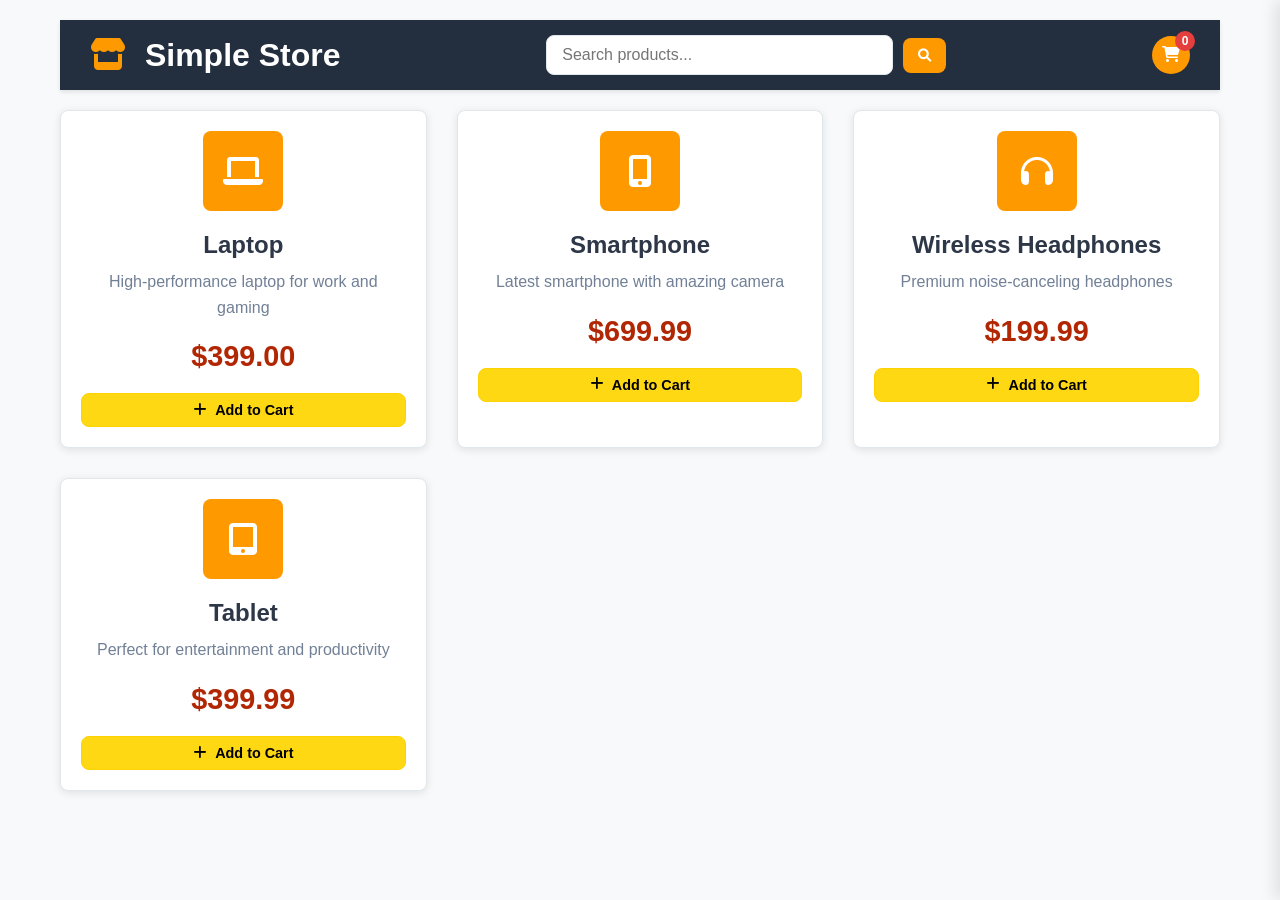
<file: index.html>
<!DOCTYPE html>
<html lang="en">
<head>
    <meta charset="UTF-8">
    <meta name="viewport" content="width=device-width, initial-scale=1.0">
    <title>Simple Store</title>
    <link rel="stylesheet" href="styles.css">
    <link href="https://cdnjs.cloudflare.com/ajax/libs/font-awesome/6.0.0/css/all.min.css" rel="stylesheet">
</head>
<body>
    <div class="container">
        <header class="header">
            <h1><i class="fas fa-store"></i> Simple Store</h1>
            <div class="search-container">
                <input type="text" id="searchInput" placeholder="Search products..." class="search-input">
                <button onclick="searchProducts()" class="search-btn">
                    <i class="fas fa-search"></i>
                </button>
            </div>
            <div class="cart-icon" onclick="toggleCart()">
                <i class="fas fa-shopping-cart"></i>
                <span class="cart-count" id="cartCount">0</span>
            </div>
        </header>

        <main class="main-content">
            <section class="products-grid">
                <div class="product-card">
                    <div class="product-image">
                        <i class="fas fa-laptop"></i>
                    </div>
                    <div class="product-info">
                        <h3>Laptop</h3>
                        <p class="description">High-performance laptop for work and gaming</p>
                        <div class="price">$399.00</div>
                        <button class="add-to-cart" onclick="addToCart('Laptop', 399.00)">
                            <i class="fas fa-plus"></i> Add to Cart
                        </button>
                    </div>
                </div>

                <div class="product-card">
                    <div class="product-image">
                        <i class="fas fa-mobile-alt"></i>
                    </div>
                    <div class="product-info">
                        <h3>Smartphone</h3>
                        <p class="description">Latest smartphone with amazing camera</p>
                        <div class="price">$699.99</div>
                        <button class="add-to-cart" onclick="addToCart('Smartphone', 699.99)">
                            <i class="fas fa-plus"></i> Add to Cart
                        </button>
                    </div>
                </div>

                <div class="product-card">
                    <div class="product-image">
                        <i class="fas fa-headphones"></i>
                    </div>
                    <div class="product-info">
                        <h3>Wireless Headphones</h3>
                        <p class="description">Premium noise-canceling headphones</p>
                        <div class="price">$199.99</div>
                        <button class="add-to-cart" onclick="addToCart('Wireless Headphones', 199.99)">
                            <i class="fas fa-plus"></i> Add to Cart
                        </button>
                    </div>
                </div>

                <div class="product-card">
                    <div class="product-image">
                        <i class="fas fa-tablet-alt"></i>
                    </div>
                    <div class="product-info">
                        <h3>Tablet</h3>
                        <p class="description">Perfect for entertainment and productivity</p>
                        <div class="price">$399.99</div>
                        <button class="add-to-cart" onclick="addToCart('Tablet', 399.99)">
                            <i class="fas fa-plus"></i> Add to Cart
                        </button>
                    </div>
                </div>
            </section>
        </main>

        <!-- Shopping Cart Sidebar -->
        <div class="cart-sidebar" id="cartSidebar">
            <div class="cart-header">
                <h2><i class="fas fa-shopping-cart"></i> Shopping Cart</h2>
                <button class="close-cart" onclick="toggleCart()">
                    <i class="fas fa-times"></i>
                </button>
            </div>
            <div class="cart-items" id="cartItems">
                <!-- Cart items will be dynamically added here -->
            </div>
            <div class="cart-footer">
                <div class="total">
                    <span>Total:</span>
                    <span id="cartTotal">$0.00</span>
                </div>
                <button class="payment-btn" onclick="processPayment()">
                    <i class="fas fa-credit-card"></i> Proceed to Payment
                </button>
            </div>
        </div>

        <!-- Payment Modal -->
        <div class="modal" id="paymentModal">
            <div class="modal-content">
                <div class="modal-header">
                    <h2><i class="fas fa-credit-card"></i> Payment</h2>
                    <button class="close-modal" onclick="closePaymentModal()">
                        <i class="fas fa-times"></i>
                    </button>
                </div>
                <div class="modal-body">
                    <div class="payment-summary">
                        <h3>Order Summary</h3>
                        <div id="paymentItems"></div>
                        <div class="payment-total">
                            <strong>Total: <span id="paymentTotal">$0.00</span></strong>
                        </div>
                    </div>
                    <form class="payment-form">
                        <div class="form-group">
                            <label for="cardName">Cardholder Name</label>
                            <input type="text" id="cardName" required>
                        </div>
                        <div class="form-group">
                            <label for="cardNumber">Card Number</label>
                            <input type="text" id="cardNumber" placeholder="1234 5678 9012 3456" required>
                        </div>
                        <div class="form-row">
                            <div class="form-group">
                                <label for="expiry">Expiry Date</label>
                                <input type="text" id="expiry" placeholder="MM/YY" required>
                            </div>
                            <div class="form-group">
                                <label for="cvv">CVV</label>
                                <input type="text" id="cvv" placeholder="123" required>
                            </div>
                        </div>
                        <button type="submit" class="pay-btn">
                            <i class="fas fa-lock"></i> Pay Now
                        </button>
                    </form>
                </div>
            </div>
        </div>
    </div>

    <script src="script.js"></script>
</body>
</html>
</file>
<file: styles.css>
* {
    margin: 0;
    padding: 0;
    box-sizing: border-box;
}

body {
    font-family: 'Segoe UI', Tahoma, Geneva, Verdana, sans-serif;
    background: #f8f9fa;
    min-height: 100vh;
    color: #333;
}

.container {
    max-width: 1200px;
    margin: 0 auto;
    padding: 20px;
    position: relative;
}

/* Header */
.header {
    display: flex;
    justify-content: space-between;
    align-items: center;
    background: #232F3E;
    padding: 15px 30px;
    margin-bottom: 20px;
    box-shadow: 0 2px 4px rgba(0, 0, 0, 0.1);
}

.header h1 {
    color: #ffffff;
    font-size: 2rem;
    font-weight: 700;
}

.header h1 i {
    color: #FF9900;
    margin-right: 10px;
}

.search-container {
    display: flex;
    align-items: center;
    gap: 10px;
    flex: 1;
    max-width: 400px;
    margin: 0 20px;
}

.search-input {
    flex: 1;
    padding: 10px 15px;
    border: 1px solid #e1e8ed;
    border-radius: 8px;
    font-size: 1rem;
    background: white;
    color: #333;
}

.search-input:focus {
    outline: none;
    border-color: #FF9900;
    box-shadow: 0 0 0 3px rgba(255, 153, 0, 0.1);
}

.search-btn {
    background: #FF9900;
    color: white;
    border: none;
    padding: 10px 15px;
    border-radius: 8px;
    cursor: pointer;
    transition: all 0.3s ease;
}

.search-btn:hover {
    background: #e47911;
    transform: scale(1.05);
}

.cart-icon {
    position: relative;
    cursor: pointer;
    padding: 10px;
    border-radius: 50%;
    background: #FF9900;
    color: white;
    transition: all 0.3s ease;
}

.cart-icon:hover {
    background: #e47911;
    transform: scale(1.1);
}

.cart-count {
    position: absolute;
    top: -5px;
    right: -5px;
    background: #e53e3e;
    color: white;
    border-radius: 50%;
    width: 20px;
    height: 20px;
    display: flex;
    align-items: center;
    justify-content: center;
    font-size: 12px;
    font-weight: bold;
}

/* Products Grid */
.products-grid {
    display: grid;
    grid-template-columns: repeat(auto-fit, minmax(280px, 1fr));
    gap: 30px;
    margin-bottom: 40px;
}

.product-card {
    background: #ffffff;
    border-radius: 8px;
    padding: 20px;
    text-align: center;
    transition: all 0.3s ease;
    box-shadow: 0 2px 8px rgba(0, 0, 0, 0.1);
    border: 1px solid #e1e8ed;
}

.product-card:hover {
    transform: translateY(-2px);
    box-shadow: 0 4px 12px rgba(0, 0, 0, 0.15);
    border-color: #FF9900;
}

.product-image {
    width: 80px;
    height: 80px;
    background: #FF9900;
    border-radius: 8px;
    display: flex;
    align-items: center;
    justify-content: center;
    margin: 0 auto 20px;
    color: white;
    font-size: 2rem;
}

.product-info h3 {
    color: #2d3748;
    font-size: 1.5rem;
    margin-bottom: 10px;
    font-weight: 600;
}

.description {
    color: #718096;
    margin-bottom: 20px;
    line-height: 1.6;
}

.price {
    font-size: 1.8rem;
    font-weight: 700;
    color: #B12704;
    margin-bottom: 20px;
}

.add-to-cart {
    background: #FFD814;
    color: #000000;
    border: 1px solid #FCD200;
    padding: 8px 16px;
    border-radius: 8px;
    font-size: 0.9rem;
    font-weight: 600;
    cursor: pointer;
    transition: all 0.3s ease;
    display: flex;
    align-items: center;
    justify-content: center;
    gap: 8px;
    width: 100%;
}

.add-to-cart:hover {
    background: #F7CA00;
    border-color: #F2C200;
    transform: scale(1.02);
}

/* Cart Sidebar */
.cart-sidebar {
    position: fixed;
    top: 0;
    right: -400px;
    width: 400px;
    height: 100vh;
    background: #ffffff;
    box-shadow: -5px 0 15px rgba(0, 0, 0, 0.1);
    transition: right 0.3s ease;
    z-index: 1000;
    display: flex;
    flex-direction: column;
}

.cart-sidebar.open {
    right: 0;
}

.cart-header {
    display: flex;
    justify-content: space-between;
    align-items: center;
    padding: 20px;
    border-bottom: 1px solid #e1e8ed;
    background: #232F3E;
}

.cart-header h2 {
    color: #ffffff;
    font-size: 1.5rem;
}

.close-cart {
    background: none;
    border: none;
    font-size: 1.5rem;
    cursor: pointer;
    color: #718096;
    padding: 5px;
}

.cart-items {
    flex: 1;
    overflow-y: auto;
    padding: 20px;
}

.cart-item {
    display: flex;
    justify-content: space-between;
    align-items: center;
    padding: 15px 0;
    border-bottom: 1px solid #e2e8f0;
}

.cart-item-info h4 {
    color: #2d3748;
    margin-bottom: 5px;
}

.cart-item-price {
    color: #B12704;
    font-weight: 600;
}

.cart-item-quantity {
    display: flex;
    align-items: center;
    gap: 10px;
}

.quantity-btn {
    background: #e2e8f0;
    border: none;
    width: 30px;
    height: 30px;
    border-radius: 50%;
    cursor: pointer;
    font-weight: bold;
}

.quantity-btn:hover {
    background: #cbd5e0;
}

.cart-footer {
    padding: 20px;
    border-top: 1px solid #e1e8ed;
    background: #f8f9fa;
}

.total {
    display: flex;
    justify-content: space-between;
    font-size: 1.2rem;
    font-weight: 600;
    margin-bottom: 20px;
    color: #2d3748;
}

.payment-btn {
    background: #FFD814;
    color: #000000;
    border: 1px solid #FCD200;
    padding: 12px 24px;
    border-radius: 8px;
    font-size: 1rem;
    font-weight: 600;
    cursor: pointer;
    transition: all 0.3s ease;
    width: 100%;
    display: flex;
    align-items: center;
    justify-content: center;
    gap: 8px;
}

.payment-btn:hover {
    background: #F7CA00;
    border-color: #F2C200;
    transform: scale(1.02);
}

/* Modal */
.modal {
    display: none;
    position: fixed;
    top: 0;
    left: 0;
    width: 100%;
    height: 100%;
    background: rgba(0, 0, 0, 0.5);
    z-index: 2000;
    backdrop-filter: blur(5px);
}

.modal.show {
    display: flex;
    align-items: center;
    justify-content: center;
}

.modal-content {
    background: #ffffff;
    border-radius: 8px;
    width: 90%;
    max-width: 500px;
    max-height: 90vh;
    overflow-y: auto;
    box-shadow: 0 4px 12px rgba(0, 0, 0, 0.2);
}

.modal-header {
    display: flex;
    justify-content: space-between;
    align-items: center;
    padding: 20px 30px;
    border-bottom: 1px solid #e1e8ed;
    background: #232F3E;
    border-radius: 8px 8px 0 0;
}

.modal-header h2 {
    color: #ffffff;
    font-size: 1.5rem;
}

.close-modal {
    background: none;
    border: none;
    font-size: 1.5rem;
    cursor: pointer;
    color: #718096;
    padding: 5px;
}

.modal-body {
    padding: 30px;
}

.payment-summary {
    margin-bottom: 30px;
    padding: 20px;
    background: #f8f9fa;
    border-radius: 8px;
    border: 1px solid #e1e8ed;
}

.payment-summary h3 {
    color: #2d3748;
    margin-bottom: 15px;
}

.payment-item {
    display: flex;
    justify-content: space-between;
    margin-bottom: 10px;
    color: #4a5568;
}

.payment-total {
    border-top: 2px solid #e2e8f0;
    padding-top: 15px;
    margin-top: 15px;
    font-size: 1.2rem;
    color: #2d3748;
}

.payment-form {
    display: flex;
    flex-direction: column;
    gap: 20px;
}

.form-group {
    display: flex;
    flex-direction: column;
    gap: 8px;
}

.form-group label {
    font-weight: 600;
    color: #2d3748;
}

.form-group input {
    padding: 12px 15px;
    border: 1px solid #e1e8ed;
    border-radius: 4px;
    font-size: 1rem;
    transition: border-color 0.3s ease;
}

.form-group input:focus {
    outline: none;
    border-color: #FF9900;
    box-shadow: 0 0 0 3px rgba(255, 153, 0, 0.1);
}

.form-row {
    display: grid;
    grid-template-columns: 1fr 1fr;
    gap: 15px;
}

.pay-btn {
    background: #FFD814;
    color: #000000;
    border: 1px solid #FCD200;
    padding: 12px 24px;
    border-radius: 8px;
    font-size: 1.1rem;
    font-weight: 600;
    cursor: pointer;
    transition: all 0.3s ease;
    display: flex;
    align-items: center;
    justify-content: center;
    gap: 8px;
    margin-top: 10px;
}

.pay-btn:hover {
    background: #F7CA00;
    border-color: #F2C200;
    transform: scale(1.02);
}

/* Responsive Design */
@media (max-width: 768px) {
    .container {
        padding: 10px;
    }
    
    .header {
        padding: 15px 20px;
        flex-direction: column;
        gap: 15px;
    }
    
    .products-grid {
        grid-template-columns: 1fr;
        gap: 20px;
    }
    
    .cart-sidebar {
        width: 100%;
        right: -100%;
    }
    
    .modal-content {
        width: 95%;
        margin: 20px;
    }
    
    .form-row {
        grid-template-columns: 1fr;
    }
}

/* Animation for cart items */
@keyframes slideIn {
    from {
        opacity: 0;
        transform: translateX(20px);
    }
    to {
        opacity: 1;
        transform: translateX(0);
    }
}

.cart-item {
    animation: slideIn 0.3s ease;
}
</file>
